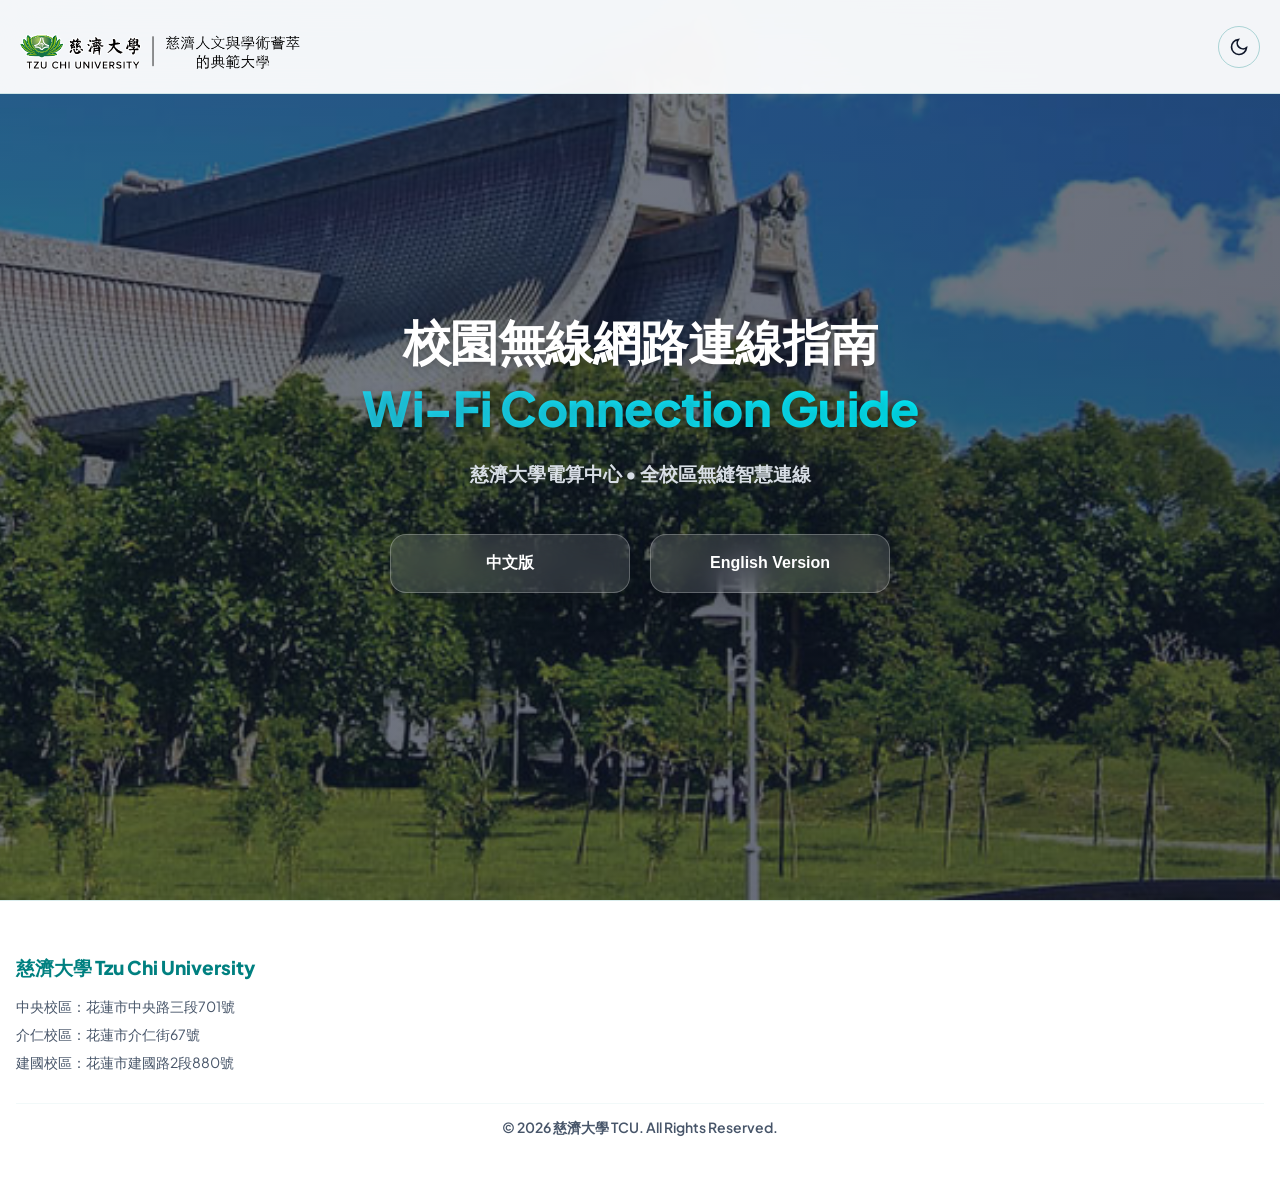
<file: index.html>
<!DOCTYPE html>
<html lang="zh-TW" data-theme="light">
<head>
    <meta charset="UTF-8">
    <meta name="viewport" content="width=device-width, initial-scale=1.0">
    <title>TCU Wi-Fi Connection Guide | 慈濟大學校園無線網路連線指南</title>
    <link rel="preconnect" href="https://fonts.googleapis.com">
    <link rel="preconnect" href="https://fonts.gstatic.com" crossorigin>
    <link href="https://fonts.googleapis.com/css2?family=Plus+Jakarta+Sans:wght@400;500;600;700;800&display=swap" rel="stylesheet">
    <style>
        :root {
            /* PERFECT LIGHT MODE */
            --primary: #008080;
            --primary-dark: #004d4d;
            --primary-light: #f0fdfa;
            --accent: #00b3b3;
            --bg-global: #f1f5f9; 
            --bg-card: #ffffff;
            --bg-blur: blur(20px);
            --text-main: #0f172a;
            --text-muted: #475569;
            --border-color: rgba(0, 128, 128, 0.15);
            --card-shadow: 0 20px 40px -15px rgba(0, 80, 80, 0.08);
            --alert-bg: #fffbeb;
            --alert-text: #78350f;
            --alert-border: #f59e0b;
            
            --hero-overlay: linear-gradient(135deg, rgba(15, 23, 42, 0.55), rgba(15, 23, 42, 0.65));
            --hero-text: #ffffff;
            --hero-sub: #e2e8f0;
        }

        [data-theme="dark"] {
            /* DARK MODE */
            --primary: #00e5ff;
            --primary-dark: #00b3cc;
            --primary-light: rgba(0, 229, 255, 0.08);
            --accent: #00ffcc;
            --bg-global: #050b11;
            --bg-card: #0a1929;
            --bg-blur: blur(20px);
            --text-main: #f8fafc;
            --text-muted: #94a3b8;
            --border-color: rgba(0, 229, 255, 0.2);
            --card-shadow: 0 25px 50px -12px rgba(0, 229, 255, 0.25);
            --alert-bg: rgba(245, 158, 11, 0.1);
            --alert-text: #fde047;
            --alert-border: #d97706;
            
            --hero-overlay: linear-gradient(135deg, rgba(5, 11, 17, 0.75), rgba(10, 25, 41, 0.85));
            --hero-text: #ffffff;
            --hero-sub: #cbd5e1;
        }

        * {
            box-sizing: border-box;
            margin: 0;
            padding: 0;
            transition: background-color 0.4s cubic-bezier(0.4, 0, 0.2, 1), 
                        border-color 0.4s ease, 
                        box-shadow 0.4s ease;
        }

        body {
            font-family: 'Plus Jakarta Sans', system-ui, -apple-system, sans-serif;
            background-color: var(--bg-global);
            color: var(--text-main);
            line-height: 1.7;
            overflow-x: hidden;
        }

        .lang-content-hidden {
            display: none !important;
        }

        /* Fixed Header */
        .tcu-top-bar {
            background: rgba(255, 255, 255, 0.95) !important;
            backdrop-filter: var(--bg-blur);
            -webkit-backdrop-filter: var(--bg-blur);
            border-bottom: 1px solid rgba(0, 128, 128, 0.15) !important;
            position: fixed;
            top: 0; left: 0; right: 0;
            z-index: 1000;
            padding: 14px 0;
        }

        [data-theme="dark"] .tcu-top-bar {
            background: rgba(255, 255, 255, 0.95) !important;
            border-bottom: 1px solid rgba(0, 128, 128, 0.15) !important;
        }

        .tcu-top-container {
            display: flex;
            justify-content: space-between;
            align-items: center;
            padding: 0 20px;
        }

        .logo-wrapper {
            display: flex;
            align-items: center;
            text-decoration: none;
        }

        .logo-wrapper img {
            height: 65px;
            width: auto;
            object-fit: contain;
        }

        .theme-toggle-btn {
            background: transparent;
            border: 1px solid rgba(0, 128, 128, 0.3);
            color: #0f172a !important; 
            width: 42px; height: 42px;
            border-radius: 50%;
            cursor: pointer;
            display: flex;
            align-items: center;
            justify-content: center;
        }

        /* ─── HERO SECTION BACKGROUND ─── */
        .hero-section {
            height: 100vh;
            display: flex;
            align-items: center;
            justify-content: center;
            background-image: var(--hero-overlay), url('background.jpg');
            background-size: cover;          
            background-position: center;      
            background-repeat: no-repeat;     
            background-attachment: fixed;     
            text-align: center;
            padding: 0 20px;
        }

        .hero-content { 
            width: 100%;
            max-width: 800px; 
            animation: fadeInHero 1s cubic-bezier(0.16, 1, 0.3, 1);
            z-index: 2;
        }

        @keyframes fadeInHero {
            from { opacity: 0; transform: translateY(30px); filter: blur(4px); }
            to { opacity: 1; transform: translateY(0); filter: blur(0); }
        }

        .hero-title {
            font-size: 48px;
            font-weight: 800;
            color: var(--hero-text) !important;
            line-height: 1.4;
            margin-bottom: 15px;
            text-shadow: 0 2px 8px rgba(0, 0, 0, 0.2);
            letter-spacing: -0.5px;
        }

        .hero-title span {
            background: linear-gradient(120deg, #22d3ee, #00f0ff);
            -webkit-background-clip: text;
            background-clip: text;
            -webkit-text-fill-color: transparent;
            color: #00f0ff;
            display: inline-block;
        }

        [data-theme="dark"] .hero-title span {
            background: linear-gradient(120deg, #00e5ff, #00ffcc);
            -webkit-background-clip: text;
            background-clip: text;
            -webkit-text-fill-color: transparent;
        }

        .hero-subtitle {
            color: var(--hero-sub) !important;
            font-size: 19px;
            font-weight: 600;
            margin-bottom: 45px;
            text-shadow: 0 2px 4px rgba(0, 0, 0, 0.15);
            opacity: 0.95;
        }

        .direct-buttons-layout {
            display: flex;
            gap: 20px;
            max-width: 500px;
            margin: 0 auto;
            justify-content: center;
        }

        .portal-btn {
            flex: 1;
            padding: 18px 28px;
            border-radius: 16px;
            cursor: pointer;
            font-weight: 700;
            font-size: 16px;
            transition: all 0.3s cubic-bezier(0.16, 1, 0.3, 1);
        }

        /* PREMIUM GLASS EFFECT + PULSE ANIMATION */
        .glass-btn {
            background: rgba(255, 255, 255, 0.12);
            backdrop-filter: blur(12px);
            -webkit-backdrop-filter: blur(12px);
            color: #ffffff;
            border: 1px solid rgba(255, 255, 255, 0.25);
            box-shadow: 0 8px 32px 0 rgba(0, 0, 0, 0.2);
            animation: pulseGlow 3s infinite;
        }

        .glass-btn:hover {
            background: rgba(255, 255, 255, 0.25);
            border-color: rgba(255, 255, 255, 0.6);
            transform: translateY(-4px) scale(1.02);
            box-shadow: 0 15px 35px rgba(0, 0, 0, 0.3);
            animation: none;
        }

        @keyframes pulseGlow {
            0% { box-shadow: 0 8px 32px 0 rgba(0, 0, 0, 0.2), 0 0 0 0 rgba(255, 255, 255, 0.1); }
            50% { box-shadow: 0 8px 32px 0 rgba(0, 0, 0, 0.2), 0 0 0 12px rgba(255, 255, 255, 0); }
            100% { box-shadow: 0 8px 32px 0 rgba(0, 0, 0, 0.2), 0 0 0 0 rgba(255, 255, 255, 0); }
        }

        /* QUICK STEP FINDER */
        .step-finder-container {
            background: var(--primary-light);
            border: 1px solid var(--border-color);
            padding: 20px;
            border-radius: 14px;
            margin-bottom: 30px;
            display: flex;
            align-items: center;
            justify-content: space-between;
            flex-wrap: wrap;
            gap: 15px;
        }

        .step-finder-title {
            font-size: 15px;
            font-weight: 700;
            color: var(--primary-dark);
            display: flex;
            align-items: center;
            gap: 8px;
        }

        [data-theme="dark"] .step-finder-title {
            color: var(--primary);
        }

        .step-finder-buttons {
            display: flex;
            gap: 8px;
            flex-wrap: wrap;
        }

        .finder-btn {
            background: var(--bg-card);
            border: 1px solid var(--border-color);
            color: var(--text-main);
            width: 38px;
            height: 38px;
            border-radius: 50%;
            font-weight: 700;
            font-size: 14px;
            cursor: pointer;
            display: flex;
            align-items: center;
            justify-content: center;
            box-shadow: 0 2px 5px rgba(0,0,0,0.05);
            transition: all 0.25s cubic-bezier(0.175, 0.885, 0.32, 1.275);
        }

        .finder-btn:hover {
            background: var(--primary);
            color: #ffffff;
            border-color: var(--primary);
            transform: scale(1.18);
        }

        /* MAIN CONTAINER */
        .main-container {
            max-width: 100%; 
            width: calc(100% - 32px); 
            margin: 0 auto;
            padding: 40px 0;
        }

        .guide-card {
            background: var(--bg-card);
            padding: 40px;
            border-radius: 16px; 
            box-shadow: var(--card-shadow);
            border: 1px solid var(--border-color);
            width: 100%;
        }

        .lang-header {
            font-size: 26px;
            font-weight: 800;
            margin-bottom: 35px;
            padding-bottom: 14px;
            border-bottom: 2px solid var(--border-color);
        }

        /* ─── ANIMASI BARU: SCROLL-DRIVEN FADE-IN ─── */
        .step-item {
            padding: 40px 0;
            border-bottom: 1px solid var(--border-color);
            scroll-margin-top: 110px;
            
            /* Kondisi Awal Animasi */
            opacity: 0;
            transform: translateY(40px);
            filter: blur(2px);
            transition: opacity 0.8s cubic-bezier(0.16, 1, 0.3, 1),
                        transform 0.8s cubic-bezier(0.16, 1, 0.3, 1),
                        filter 0.8s ease;
        }

        /* Saat Masuk Layar (Dipicu JS Kelas 'visible') */
        .step-item.visible {
            opacity: 1;
            transform: translateY(0);
            filter: blur(0);
        }

        .step-item:last-of-type { border-bottom: none; }

        .step-label {
            background: linear-gradient(90deg, var(--primary-dark), var(--primary));
            color: #ffffff;
            padding: 10px 24px;       
            font-size: 14px;          
            font-weight: 800;
            border-radius: 30px;
            display: inline-block;
            margin-bottom: 20px;
            letter-spacing: 1.5px;
            box-shadow: 0 4px 12px rgba(0, 128, 128, 0.15);
        }

        .step-text { font-size: 22px; font-weight: 700; margin-bottom: 12px; }
        .step-subtext { color: var(--text-muted); font-size: 15px; margin-bottom: 18px; }
        
        .alert-box { 
            background: var(--alert-bg); 
            border-left: 4px solid var(--alert-border); 
            padding: 20px; 
            margin: 25px 0; 
            border-radius: 12px; 
            color: var(--alert-text); 
            font-size: 15px; 
        }

        /* IMAGE HOVER EFFECT */
        .img-container {
            width: 100%;
            margin-top: 25px;
            display: flex;
            justify-content: center; 
            border-radius: 8px;
            overflow: hidden;
        }

        .img-container img {
            width: 100%;
            height: auto;       
            display: block;
            object-fit: contain; 
            transition: transform 0.5s ease;
        }

        .img-container:hover img {
            transform: scale(1.02);
        }

        .img-container.portrait-mode img {
            width: 100%;
            max-width: 520px;    
            height: auto;        
            box-shadow: 0 8px 24px rgba(0, 0, 0, 0.08);
            border: 1px solid var(--border-color);
            border-radius: 12px;
        }

        .speedtest-box-white { background: var(--primary-light); border: 1px solid var(--border-color); padding: 24px; margin: 45px 0 25px 0; border-radius: 16px; text-align: center; font-weight: 600; }
        .web-link-teal { color: var(--primary); font-weight: 700; text-decoration: none; border-bottom: 2px solid var(--primary); }
        .back-home-btn { background: var(--text-main); color: var(--bg-global); border: none; padding: 14px 32px; font-size: 15px; font-weight: 700; border-radius: 30px; cursor: pointer; margin-top: 30px; transition: transform 0.2s ease; }
        .back-home-btn:hover { transform: translateY(-2px); }

        /* FOOTER */
        .tcu-footer-white { background: var(--bg-card); backdrop-filter: var(--bg-blur); border-top: 1px solid var(--border-color); padding: 50px 0; font-size: 14px; color: var(--text-muted); }
        .footer-container { max-width: 100%; width: calc(100% - 32px); margin: 0 auto; display: flex; flex-direction: column; gap: 24px; }
        .footer-info { text-align: left; }
        .footer-info p { margin-bottom: 4px; }
        .footer-copy { text-align: center; font-weight: 600; width: 100%; padding-top: 12px; border-top: 1px solid rgba(0, 128, 128, 0.05); }

        @media (max-width: 768px) {
            .hero-title { font-size: 32px; }
            .direct-buttons-layout { flex-direction: column; gap: 14px; max-width: 280px; }
            .tcu-top-container { padding: 10px 0; }
            .main-container { width: calc(100% - 16px); padding: 20px 0; } 
            .guide-card { padding: 20px; }
            .footer-info { text-align: center; }
            .img-container.portrait-mode img { max-width: 100%; } 
            .step-label { padding: 8px 18px; font-size: 13px; }
            .hero-section { background-attachment: scroll; } 
            .step-finder-container { flex-direction: column; align-items: flex-start; gap: 10px; }
        }
    </style>
</head>
<body>

    <header class="tcu-top-bar">
        <div class="tcu-top-container">
            <a href="https://www.tcu.edu.tw" target="_blank" class="logo-wrapper">
                <img src="tculogo.png" alt="TCU Official Logo">
            </a>
            <div class="controls-area">
                <button onclick="toggleTheme()" class="theme-toggle-btn" id="theme-toggle" title="Toggle Anti-Mode">
                    <svg id="theme-icon-sun" class="lang-content-hidden" width="20" height="20" viewBox="0 0 24 24" fill="none" stroke="currentColor" stroke-width="2"><circle cx="12" cy="12" r="5"></circle><line x1="12" y1="1" x2="12" y2="3"></line><line x1="12" y1="21" x2="12" y2="23"></line><line x1="14.22" y1="4.22" x2="5.64" y2="5.64"></line><line x1="18.36" y1="18.36" x2="19.78" y2="19.78"></line><line x1="1" y1="12" x2="3" y2="12"></line><line x1="21" y1="12" x2="23" y2="12"></line></svg>
                    <svg id="theme-icon-moon" width="20" height="20" viewBox="0 0 24 24" fill="none" stroke="currentColor" stroke-width="2"><path d="M21 12.79A9 9 0 1 1 11.21 3 7 7 0 0 0 21 12.79z"></path></svg>
                </button>
            </div>
        </div>
    </header>

    <section class="hero-section">
        <div class="hero-content">
            <h1 class="hero-title">校園無線網路連線指南<br><span>Wi-Fi Connection Guide</span></h1>
            <p class="hero-subtitle">慈濟大學電算中心 • 全校區無縫智慧連線</p>
            
            <div class="direct-buttons-layout">
                <button class="portal-btn glass-btn" onclick="switchLanguage('zh')">中文版</button>
                <button class="portal-btn glass-btn" onclick="switchLanguage('en')">English Version</button>
            </div>
        </div>
    </section>

    <div class="main-container" id="guide-section" style="display: none;">
        
        <div id="zh-content" class="guide-card lang-content-hidden">
            <div class="lang-header" style="color: #008080;">中文版</div>
            
            <div class="step-finder-container">
                <div class="step-finder-title">
                    🔍 ⚡ 快速跳轉步驟 (Quick Step Finder):
                </div>
                <div class="step-finder-buttons">
                    <button class="finder-btn" onclick="scrollToStep('zh-step1')">1</button>
                    <button class="finder-btn" onclick="scrollToStep('zh-step2')">2</button>
                    <button class="finder-btn" onclick="scrollToStep('zh-step3')">3</button>
                    <button class="finder-btn" onclick="scrollToStep('zh-step4')">4</button>
                    <button class="finder-btn" onclick="scrollToStep('zh-step5')">5</button>
                    <button class="finder-btn" onclick="scrollToStep('zh-step6')">6</button>
                    <button class="finder-btn" onclick="scrollToStep('zh-step7')">7</button>
                </div>
            </div>
            
            <div class="step-item" id="zh-step1">
                <span class="step-label">STEP 01</span>
                <div class="step-text">登入慈濟大學 「學生資訊系統」，並點選 「電算中心」</div>
                <div class="img-container">
                    <img src="image1.png" alt="點選電算中心示意圖">
                </div>
            </div>

            <div class="step-item" id="zh-step2">
                <span class="step-label">STEP 02</span>
                <div class="step-text">點選 「WiFi & VPN 密碼管理」</div>
                <div class="img-container">
                    <img src="image2.png" alt="點選無線網路與密碼管理示意圖">
                </div>
            </div>

            <div class="step-item" id="zh-step3">
                <span class="step-label">STEP 03</span>
                <div class="step-text">記下您的 帳號 與 密碼</div>
                <div class="alert-box">
                    <strong>💡 重要通知：</strong> 輸入 Wi-Fi 帳號認證時，請僅輸入 <code>@</code> 符號之前的字元（例如：若完整帳號為 114116106@rad.tcu.edu.tw，請只輸入 <strong>114116106</strong> 即可）。
                </div>
                <div class="img-container">
                    <img src="image3.png" alt="記下帳號密碼認證資訊示意圖">
                </div>
            </div>

            <div class="step-item" id="zh-step4">
                <span class="step-label">STEP 04</span>
                <div class="step-text">開啟裝置的 Wi-Fi 設定，選擇 「TCU」</div>
                <div class="img-container portrait-mode">
                    <img src="image4.png" alt="選擇 TCU 校園網域連線示意圖">
                </div>
            </div>

            <div class="step-item" id="zh-step5">
                <span class="step-label">STEP 05</span>
                <div class="step-text">輸入帳密並點擊 「登入」</div>
                <p class="step-subtext">通常系統會自動彈出入口網站驗證視窗以供輸入憑證。</p>
                <div class="img-container">
                    <img src="image5.png" alt="入口網站登入與身分認證畫面">
                </div>
            </div>

            <div class="step-item" id="zh-step6">
                <span class="step-label">STEP 06</span>
                <div class="step-text">如果沒有自動彈出驗證視窗：</div>
                <p class="step-subtext">請點選「開啟瀏覽器並連線」以手動觸發網路登入控制面板網頁。</p>
                <div class="img-container portrait-mode">
                    <img src="image6.png" alt="手動開啟網頁瀏覽器驗證畫面">
                </div>
            </div>

            <div class="step-item" id="zh-step7">
                <span class="step-label">STEP 07</span>
                <div class="step-text">當網頁自動跳轉並顯示 「慈濟大學首頁」 時，即代表已成功連線！</div>
                <div class="img-container">
                    <img src="image7.png" alt="連線成功自動跳轉首頁畫面">
                </div>
            </div>

            <div class="speedtest-box-white">
                <p>📢 若要測試您目前的網路連線速度與效能，歡迎前往官方 <a class="web-link-teal" href="https://www.speedtest.net/" target="_blank">Speedtest 測速網站</a>。</p>
            </div>

            <center><button class="back-home-btn" onclick="goHome()">返回頂部</button></center>
        </div>

        <div id="en-content" class="guide-card lang-content-hidden">
            <div class="lang-header" style="color: #008080;">English Version</div>
            
            <div class="step-finder-container">
                <div class="step-finder-title">
                    🔍 ⚡ Quick Step Finder:
                </div>
                <div class="step-finder-buttons">
                    <button class="finder-btn" onclick="scrollToStep('en-step1')">1</button>
                    <button class="finder-btn" onclick="scrollToStep('en-step2')">2</button>
                    <button class="finder-btn" onclick="scrollToStep('en-step3')">3</button>
                    <button class="finder-btn" onclick="scrollToStep('en-step4')">4</button>
                    <button class="finder-btn" onclick="scrollToStep('en-step5')">5</button>
                    <button class="finder-btn" onclick="scrollToStep('en-step6')">6</button>
                    <button class="finder-btn" onclick="scrollToStep('en-step7')">7</button>
                </div>
            </div>
            
            <div class="step-item" id="en-step1">
                <span class="step-label">STEP 01</span>
                <div class="step-text">Log in to TCU Student Information System and Go to "Computer Center"</div>
                <div class="img-container">
                    <img src="imageing1.png" alt="Click Computer Center">
                </div>
            </div>

            <div class="step-item" id="en-step2">
                <span class="step-label">STEP 02</span>
                <div class="step-text">Go to "WiFi & VPN Password Management"</div>
                <div class="img-container">
                    <img src="imageing2.png" alt="Click WiFi & VPN Password Management">
                </div>
            </div>

            <div class="step-item" id="en-step3">
                <span class="step-label">STEP 03</span>
                <div class="step-text">Note down your Account and Password</div>
                <div class="alert-box">
                    <strong>💡 Notice:</strong> Only use the credentials before the <code>@</code> sign. Example: If account is 114116106@rad.tcu.edu.tw, enter <strong>114116106</strong>.
                </div>
                <div class="img-container">
                    <img src="image3.png" alt="Save credentials">
                </div>
            </div>

            <div class="step-item" id="en-step4">
                <span class="step-label">STEP 04</span>
                <div class="step-text">Connect to "TCU" Wi-Fi network</div>
                <div class="img-container portrait-mode">
                    <img src="image4.png" alt="Select TCU Wi-Fi">
                </div>
            </div>

            <div class="step-item" id="en-step5">
                <span class="step-label">STEP 05</span>
                <div class="step-text">Enter username & password on pop-up screen</div>
                <div class="img-container">
                    <img src="image5.png" alt="Login authentication">
                </div>
            </div>

            <div class="step-item" id="en-step6">
                <span class="step-label">STEP 06</span>
                <div class="step-text">If pop-up does not appear:</div>
                <p class="step-subtext">Click "Open browser and connect" to trigger page portal.</p>
                <div class="img-container portrait-mode">
                    <img src="image6.png" alt="Manually open browser">
                </div>
            </div>

            <div class="step-item" id="en-step7">
                <span class="step-label">STEP 07</span>
                <div class="step-text">Connection Successful when TCU homepage loads!</div>
                <div class="img-container">
                    <img src="image7.png" alt="Connected Dashboard">
                </div>
            </div>

            <div class="speedtest-box-white">
                <p>📢 Check speed connection via <a class="web-link-teal" href="https://www.speedtest.net/" target="_blank">Speedtest Website</a>.</p>
            </div>

            <center><button class="back-home-btn" onclick="goHome()">Back to Top</button></center>
        </div>

    </div>

    <footer class="tcu-footer-white">
        <div class="footer-container">
            <div class="footer-info">
                <p style="font-size: 19px; font-weight: 800; color: #008080; margin-bottom: 12px;">慈濟大學 Tzu Chi University</p>
                <p>中央校區：花蓮市中央路三段701號</p> 
                <p>介仁校區：花蓮市介仁街67號</p> 
                <p>建國校區：花蓮市建國路2段880號</p>
            </div>
            <div class="footer-copy">
                <p>&copy; 2026 慈濟大學 TCU. All Rights Reserved.</p>
            </div>
        </div>
    </footer>

    <script>
        function toggleTheme() {
            const currentTheme = document.documentElement.getAttribute("data-theme");
            const iconSun = document.getElementById("theme-icon-sun");
            const iconMoon = document.getElementById("theme-icon-moon");
            
            if (currentTheme === "dark") {
                document.documentElement.setAttribute("data-theme", "light");
                localStorage.setItem("theme", "light");
                iconSun.classList.add("lang-content-hidden");
                iconMoon.classList.remove("lang-content-hidden");
            } else {
                document.documentElement.setAttribute("data-theme", "dark");
                localStorage.setItem("theme", "dark");
                iconMoon.classList.add("lang-content-hidden");
                iconSun.classList.remove("lang-content-hidden");
            }
        }

        const savedTheme = localStorage.getItem("theme");
        if (savedTheme === "dark" || (!savedTheme && window.matchMedia("(prefers-color-scheme: dark)").matches)) {
            document.documentElement.setAttribute("data-theme", "dark");
            document.getElementById("theme-icon-moon").classList.add("lang-content-hidden");
            document.getElementById("theme-icon-sun").classList.remove("lang-content-hidden");
        } else {
            document.documentElement.setAttribute("data-theme", "light");
        }

        function switchLanguage(lang) {
            const zhContent = document.getElementById('zh-content');
            const enContent = document.getElementById('en-content');
            const guideSection = document.getElementById('guide-section');

            guideSection.style.display = 'block';

            if (lang === 'zh') {
                zhContent.classList.remove('lang-content-hidden');
                enContent.classList.add('lang-content-hidden');
            } else {
                enContent.classList.remove('lang-content-hidden');
                zhContent.classList.add('lang-content-hidden');
            }
            
            // Re-trigger animasi deteksi scroll setelah bahasa diganti
            setTimeout(() => {
                initScrollAnimation();
                guideSection.scrollIntoView({ behavior: 'smooth' });
            }, 50);
        }

        function scrollToStep(stepId) {
            const element = document.getElementById(stepId);
            if (element) {
                element.scrollIntoView({ behavior: 'smooth' });
            }
        }

        function goHome() {
            window.scrollTo({ top: 0, behavior: 'smooth' });
            setTimeout(() => {
                document.getElementById('guide-section').style.display = 'none';
            }, 600);
        }

        /* ─── FUNGSI JAVASCRIPT BARU: INTERSECTION OBSERVER UNTUK ANIMASI SCROLL ─── */
        function initScrollAnimation() {
            const steps = document.querySelectorAll('.step-item');
            
            const observerOptions = {
                root: null,
                rootMargin: '0px',
                threshold: 0.15 // Memulai animasi saat 15% bagian elemen masuk layar
            };

            const observer = new IntersectionObserver((entries) => {
                entries.forEach(entry => {
                    if (entry.isIntersecting) {
                        entry.target.classList.add('visible');
                    }
                });
            }, observerOptions);

            steps.forEach(step => {
                observer.observe(step);
            });
        }

        // Jalankan saat dokumen selesai dimuat
        document.addEventListener("DOMContentLoaded", () => {
            initScrollAnimation();
        });
    </script>
</body>
</html>
</file>
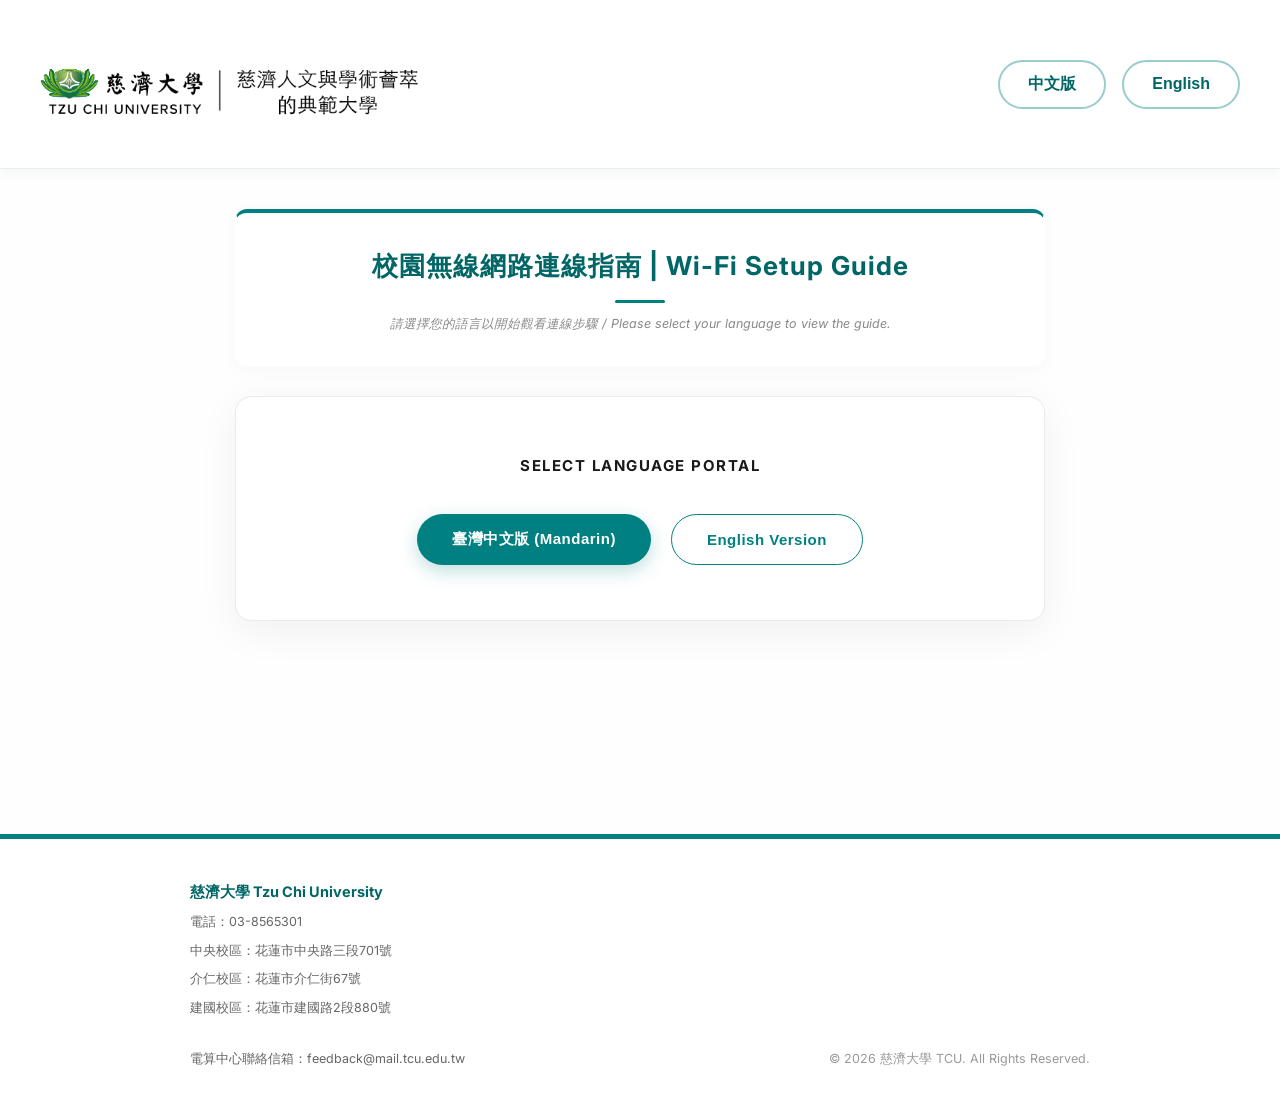
<file: chinese web.html>
<!DOCTYPE html>
<html lang="zh-TW">
<head>
    <meta charset="UTF-8">
    <meta name="viewport" content="width=device-width, initial-scale=1.0">
    <title>慈濟大學校園無線網路連線指南 | TCU Wi-Fi Connection Guide</title>
    <link rel="stylesheet" href="style.css">
</head>
<body>

    <div class="bg-color-photo-overlay"></div>

    <header class="tcu-top-bar">
        <div class="tcu-top-container">
            <a href="https://www.tcu.edu.tw" target="_blank" class="logo-wrapper">
                <img src="tculogo.png" alt="TCU Official Logo" class="tcu-logo-photo" onerror="this.nextElementSibling.style.display='block'; this.style.display='none';">
                <div class="logo-photo-placeholder lang-content-hidden">[TCU Photo Logo]</div>
            </a>
            
            <div class="top-links">
                <button onclick="switchLanguage('zh')" id="btn-nav-zh" class="nav-btn-white">中文版</button>
                <button onclick="switchLanguage('en')" id="btn-nav-en" class="nav-btn-white">English</button>
            </div>
        </div>
    </header>

    <div class="main-container">
        
        <div class="page-title-box">
            <h2>校園無線網路連線指南 | Wi-Fi Setup Guide</h2>
            <div class="title-divider"></div>
            <p>請選擇您的語言以開始觀看連線步驟 / Please select your language to view the guide.</p>
        </div>

        <div id="language-selector-panel" class="selector-card">
            <p class="selector-instruction">SELECT LANGUAGE PORTAL</p>
            <div class="selector-buttons">
                <button class="portal-btn teal-btn" onclick="switchLanguage('zh')">臺灣中文版 (Mandarin)</button>
                <button class="portal-btn white-btn" onclick="switchLanguage('en')">English Version</button>
            </div>
        </div>

        <div id="zh-content" class="guide-card lang-content-hidden">
            <div class="lang-header zh-teal-text">中文版</div>
            
            <div class="step-item">
                <span class="step-label">STEP 01</span>
                <div class="step-text">登入慈濟大學 「學生資訊系統」，並點選 「電算中心」</div>
                <div class="img-container">
                    <img src="image1.png" alt="[Image 1]" onerror="this.nextElementSibling.style.display='block'; this.style.display='none';">
                    <div class="img-placeholder">[Image 1] 點選「電算中心」截圖</div>
                </div>
            </div>

            <div class="step-item">
                <span class="step-label">STEP 02</span>
                <div class="step-text">點選 「WiFi & VPN 密碼管理」</div>
                <div class="img-container">
                    <img src="image2.png" alt="[Image 2]" onerror="this.nextElementSibling.style.display='block'; this.style.display='none';">
                    <div class="img-placeholder">[Image 2] 點選「WiFi & VPN 密碼管理」截圖</div>
                </div>
            </div>

            <div class="step-item">
                <span class="step-label">STEP 03</span>
                <div class="step-text">記下您的 帳號 與 密碼</div>
                <div class="alert-box">
                    <strong>💡 重要提醒：</strong>輸入 Wi-Fi 認證帳號時，只需填寫 <code>@</code> 前方的數字或字母（例如：帳號為 114116106@rad.tcu.edu.tw，請僅輸入 <strong>114116106</strong>）。
                </div>
                <div class="img-container">
                    <img src="image3.png" alt="[Image 3]" onerror="this.nextElementSibling.style.display='block'; this.style.display='none';">
                    <div class="img-placeholder">[Image 3] 記下帳密資訊截圖</div>
                </div>
            </div>

            <div class="step-item">
                <span class="step-label">STEP 04</span>
                <div class="step-text">開啟裝置的 Wi-Fi 設定，選擇 「TCU」</div>
                <div class="img-container">
                    <img src="image4.png" alt="[Image 4]" onerror="this.nextElementSibling.style.display='block'; this.style.display='none';">
                    <div class="img-placeholder">[Image 4] 選擇「TCU」網路截圖</div>
                </div>
            </div>

            <div class="step-item">
                <span class="step-label">STEP 05</span>
                <div class="step-text">輸入帳密並點擊 「登入」</div>
                <p class="step-subtext">通常連線後會直接彈出登入視窗，此時可直接輸入您的帳號（不含 @ 後方文字）與密碼，並點擊 「登入」。</p>
                <div class="img-container">
                    <img src="image5.png" alt="[Image 5]" onerror="this.nextElementSibling.style.display='block'; this.style.display='none';">
                    <div class="img-placeholder">[Image 5] 彈出視窗登入認證截圖</div>
                </div>
            </div>

            <div class="step-item">
                <span class="step-label">STEP 06</span>
                <div class="step-text">如果沒有彈出視窗：</div>
                <p class="step-subtext">則必須點選 「開啟瀏覽器並連線」（或自行打開瀏覽器任意網頁），以帶出認證頁面。</p>
                <div class="img-container">
                    <img src="image6.png" alt="[Image 6]" onerror="this.nextElementSibling.style.display='block'; this.style.display='none';">
                    <div class="img-placeholder">[Image 6] 手動開啟瀏覽器認證截圖</div>
                </div>
            </div>

            <div class="step-item">
                <span class="step-label">STEP 07</span>
                <div class="step-text">當網頁自動跳轉並顯示 「慈濟大學首頁」 時，即代表已成功連線！</div>
                <div class="img-container">
                    <img src="image7.png" alt="[Image 7]" onerror="this.nextElementSibling.style.display='block'; this.style.display='none';">
                    <div class="img-placeholder">[Image 7] 連線成功畫面截圖</div>
                </div>
            </div>

            <div class="speedtest-box-white">
                <p>📢 如欲確認網路速度是否正常，可至網頁 <a class="web-link-teal" href="https://www.speedtest.net/zh-Hant" target="_blank">Speedtest 網站</a>，點擊 <strong>"GO"</strong> 開始測試。</p>
            </div>

            <div class="back-home-wrapper">
                <button class="back-home-btn" onclick="goHome()">
                    <svg width="16" height="16" viewBox="0 0 24 24" fill="none" stroke="currentColor" stroke-width="2" stroke-linecap="round" stroke-linejoin="round"><path d="M3 9l9-7 9 7v11a2 2 0 0 1-2 2H5a2 2 0 0 1-2-2z"></path><polyline points="9 22 9 12 15 12 15 22"></polyline></svg>
                    返回首頁 / Back to Home
                </button>
            </div>
        </div>

        <div id="en-content" class="guide-card lang-content-hidden">
            <div class="lang-header en-teal-text">English Version</div>
            
            <div class="step-item">
                <span class="step-label">STEP 01</span>
                <div class="step-text">Log in to the TCU Student Information System and Go to "Computer Center"</div>
                <div class="img-container">
                    <img src="imageing1.png" alt="[Image 1]" onerror="this.nextElementSibling.style.display='block'; this.style.display='none';">
                    <div class="img-placeholder">[Image 1] Click "Computer Center" Screenshot</div>
                </div>
            </div>

            <div class="step-item">
                <span class="step-label">STEP 02</span>
                <div class="step-text">Go to "WiFi & VPN Password Management"</div>
                <div class="img-container">
                    <img src="imageing2.png" alt="[Image 2]" onerror="this.nextElementSibling.style.display='block'; this.style.display='none';">
                    <div class="img-placeholder">[Image 2] Click "WiFi & VPN Password Management" Screenshot</div>
                </div>
            </div>

            <div class="step-item">
                <span class="step-label">STEP 03</span>
                <div class="step-text">Note down your Account and Password</div>
                <div class="alert-box alert-box-teal">
                    <strong>💡 Notice:</strong> Only use the numbers/letters before the <code>@</code> sign as your username. Example: If your account is 114116106@rad.tcu.edu.tw, just enter <strong>114116106</strong>.
                </div>
                <div class="img-container">
                    <img src="image3.png" alt="[Image 3]" onerror="this.nextElementSibling.style.display='block'; this.style.display='none';">
                    <div class="img-placeholder">[Image 3] Save your credentials Screenshot</div>
                </div>
            </div>

            <div class="step-item">
                <span class="step-label">STEP 04</span>
                <div class="step-text">Connect to the "TCU" Wi-Fi network</div>
                <div class="img-container">
                    <img src="image4.png" alt="[Image 4]" onerror="this.nextElementSibling.style.display='block'; this.style.display='none';">
                    <div class="img-placeholder">[Image 4] Select "TCU" from Wi-Fi list Screenshot</div>
                </div>
            </div>

            <div class="step-item">
                <span class="step-label">STEP 05</span>
                <div class="step-text">Normally, a login pop-up screen will appear automatically.</div>
                <p class="step-subtext">If it does, you can directly enter your username (without @...) and password, then click <strong>Login</strong>.</p>
                <div class="img-container">
                    <img src="image5.png" alt="[Image 5]" onerror="this.nextElementSibling.style.display='block'; this.style.display='none';">
                    <div class="img-placeholder">[Image 5] Login screen authentication Screenshot</div>
                </div>
            </div>

            <div class="step-item">
                <span class="step-label">STEP 06</span>
                <div class="step-text">If the pop-up does not appear:</div>
                <p class="step-subtext">Please click "Open browser and connect" (or manually open any browser) to bring up the authentication page.</p>
                <div class="img-container">
                    <img src="image6.png" alt="[Image 6]" onerror="this.nextElementSibling.style.display='block'; this.style.display='none';">
                    <div class="img-placeholder">[Image 6] Manually open browser portal Screenshot</div>
                </div>
            </div>

            <div class="step-item">
                <span class="step-label">STEP 07</span>
                <div class="step-text">Once the Tzu Chi University homepage opens, you are successfully connected!</div>
                <div class="img-container">
                    <img src="image7.png" alt="[Image 7]" onerror="this.nextElementSibling.style.display='block'; this.style.display='none';">
                    <div class="img-placeholder">[Image 7] Successfully Connected Dashboard Screenshot</div>
                </div>
            </div>

            <div class="speedtest-box-white speedtest-box-teal">
                <p>📢 To verify your connection speed, you can visit the <a class="web-link-teal" href="https://www.speedtest.net/zh-Hant" target="_blank">Speedtest Website</a> and click <strong>"GO"</strong> to test.</p>
            </div>

            <div class="back-home-wrapper">
                <button class="back-home-btn" onclick="goHome()">
                    <svg width="16" height="16" viewBox="0 0 24 24" fill="none" stroke="currentColor" stroke-width="2" stroke-linecap="round" stroke-linejoin="round"><path d="M3 9l9-7 9 7v11a2 2 0 0 1-2 2H5a2 2 0 0 1-2-2z"></path><polyline points="9 22 9 12 15 12 15 22"></polyline></svg>
                    Back to Home
                </button>
            </div>
        </div>

    </div>

    <footer class="tcu-footer-white">
        <div class="footer-container">
            <div class="footer-info">
               <p><strong>慈濟大學 Tzu Chi University</strong></p>
                <p>電話：03-8565301</p>
                <p>中央校區：花蓮市中央路三段701號 
                <p>介仁校區：花蓮市介仁街67號</p> 
                <p>建國校區：花蓮市建國路2段880號</p>
                <br>電算中心聯絡信箱：feedback@mail.tcu.edu.tw</br>
            </div>
            <div class="footer-copy">
                <p>&copy; 2026 慈濟大學 TCU. All Rights Reserved.</p>
            </div>
        </div>
    </footer>

    <script>
        function switchLanguage(lang) {
            const zhContent = document.getElementById('zh-content');
            const enContent = document.getElementById('en-content');
            const btnZh = document.getElementById('btn-nav-zh');
            const btnEn = document.getElementById('btn-nav-en');
            const selectorPanel = document.getElementById('language-selector-panel');

            // Sembunyikan panel opsi utama di tengah
            if(selectorPanel) {
                selectorPanel.style.display = 'none';
            }

            if (lang === 'zh') {
                zhContent.classList.remove('lang-content-hidden');
                enContent.classList.add('lang-content-hidden');
                btnZh.classList.add('active');
                btnEn.classList.remove('active');
            } else if (lang === 'en') {
                enContent.classList.remove('lang-content-hidden');
                zhContent.classList.add('lang-content-hidden');
                btnEn.classList.add('active');
                btnZh.classList.remove('active');
            }
            
            // Scroll halus ke arah isi konten
            window.scrollTo({
                top: document.querySelector('.page-title-box').offsetHeight + 40,
                behavior: 'smooth'
            });
        }

        // Fungsi untuk kembali ke halaman utama (Home)
        function goHome() {
            const zhContent = document.getElementById('zh-content');
            const enContent = document.getElementById('en-content');
            const btnZh = document.getElementById('btn-nav-zh');
            const btnEn = document.getElementById('btn-nav-en');
            const selectorPanel = document.getElementById('language-selector-panel');

            // Sembunyikan konten bahasa
            zhContent.classList.add('lang-content-hidden');
            enContent.classList.add('lang-content-hidden');
            
            // Normalkan status tombol aktif
            btnZh.classList.remove('active');
            btnEn.classList.remove('active');

            // Tampilkan kembali panel pilihan bahasa utama di tengah
            if(selectorPanel) {
                selectorPanel.style.display = 'block';
            }

            // Scroll kembali paling atas
            window.scrollTo({
                top: 0,
                behavior: 'smooth'
            });
        }
    </script>
</body>
</html>
</file>
<file: style.css>
/* IMPORT FONT MODERN 'INTER' & 'MONTSERRAT' */
@import url('https://fonts.googleapis.com/css2?family=Inter:wght@300;400;600;700&family=Montserrat:wght@400;600;700&display=swap');

:root {
    --tcu-emerald: #008080;                   /* Hijau Teal cerah khas Tzu Chi */
    --tcu-emerald-dark: #006666;              /* Hijau Teal tua untuk teks/hover */
    --tcu-gold: #D4AF37;                     /* Aksen Emas tipis */
    --tcu-white: #FFFFFF;
    --tcu-bg-light: #F8FAFA;                /* Latar belakang web dominan putih abu-abu */
    --text-primary: #1A1A1A;                /* Teks utama hitam pekat */
    --text-muted: #666666;                   /* Teks keterangan abu-abu */
    --border-light: rgba(0, 128, 128, 0.1);  /* Bingkai teal sangat tipis */
}

* {
    box-sizing: border-box;
    margin: 0;
    padding: 0;
}

body {
    font-family: 'Inter', "PingFang TC", "Microsoft JhengHei", sans-serif;
    color: var(--text-primary);
    line-height: 1.8;
    background-color: var(--tcu-bg-light); /* Latar belakang dominan putih */
    overflow-x: hidden;
}

/* FOTO BACKGROUND BERWARNA (KAMPUS BLUR) DENGAN OVERLAY PUTIH */
.bg-color-photo-overlay {
    position: fixed;
    top: 0;
    left: 0;
    width: 100vw;
    height: 100vh;
    /* Menggunakan foto estetik pemandangan kampus Tzu Chi yang BERWARNA */
    background-image: url('https://images.unsplash.com/photo-1541339907198-e08756defefe?auto=format&fit=crop&w=1920&q=80');
    background-size: cover;
    background-position: center;
    filter: blur(15px) brightness(105%); /* Efek blur tinggi + cerah */
    z-index: -2;
    transform: scale(1.05); /* Menghindari pixel putih di pinggiran layar */
}

/* Tambahan lapisan putih semi-transparan untuk membuat web dominan putih */
body::after {
    content: "";
    position: fixed;
    top: 0;
    left: 0;
    width: 100vw;
    height: 100vh;
    background-color: rgba(255, 255, 255, 0.85); /* Lapisan putih di atas foto blur */
    z-index: -1;
}

/* HEADER PUTIH MINIMALIS DENGAN LOGO FOTO */
.tcu-top-bar {
    background-color: rgba(255, 255, 255, 0.95);
    backdrop-filter: blur(10px);
    -webkit-backdrop-filter: blur(10px);
    color: var(--text-primary);
    padding: 12px 30px;
    box-shadow: 0 2px 15px rgba(0,0,0,0.05);
    position: sticky;
    top: 0;
    z-index: 1000;
    border-bottom: 1px solid var(--border-light);
}

.tcu-top-container {
    width: 100%;
    max-width: 100%;        /* Menggunakan lebar penuh layar */
    margin: 0;              /* Menghilangkan margin auto agar tidak ke tengah */
    padding: 0 10px;        /* Jarak tipis di sisi kiri dan kanan */
    display: flex;
    align-items: center;
    justify-content: space-between; /* Logo di kiri mentok, tombol bahasa di kanan mentok */
}

/* AREA LOGO (UKURAN 4X LEBIH BESAR & DIATUR SEBAGAI LINK) */
.logo-wrapper {
    display: flex;
    align-items: center;
    gap: 16px;              /* Jarak antara logo dan teks sedikit diperlebar */
    text-decoration: none;   /* Menghilangkan garis bawah default tag <a> */
    cursor: pointer;
    transition: opacity 0.2s ease;
}

.logo-wrapper:hover {
    opacity: 0.85;           /* Efek visual halus saat disorot */
}

/* Ukuran foto logo dibuat 4x lebih besar (144px) */
.tcu-logo-photo {
    width: 400px;
    height: 144px;
    object-fit: contain;     /* Memastikan foto logo asli utuh dan tidak gepeng */
}

.logo-photo-placeholder {
    font-size: 14px;
    color: var(--tcu-emerald);
    background: #E0F2F1;
    padding: 20px;
    border-radius: 6px;
    font-weight: 600;
}

.logo-area {
    display: flex;
    flex-direction: column;
}

.logo-title {
    font-family: 'Montserrat', sans-serif;
    font-size: 24px;         /* Ukuran teks Mandarin diperbesar agar seimbang */
    font-weight: 700;
    letter-spacing: 0.5px;
    color: var(--tcu-emerald-dark);
}

.logo-sub {
    font-size: 12px;         /* Ukuran teks Inggris diperbesar agar seimbang */
    letter-spacing: 0.5px;
    color: var(--text-muted);
    font-weight: 600;
}

/* TOMBOL NAVIGASI MENU UTAMA (WHITE STYLE - SEIMBANG DENGAN LOGO BESAR) */
.top-links {
    display: flex;
    gap: 16px;                  /* Memperlebar jarak antar tombol */
}

.nav-btn-white {
    background: transparent;
    color: var(--tcu-emerald-dark);
    border: 2px solid rgba(0, 128, 128, 0.4); /* Garis bingkai dipertebal (2px) */
    padding: 12px 28px;         /* Padding diperbesar agar tombol lebih kokoh */
    border-radius: 30px;        /* Sudut lengkungan disesuaikan dengan ukuran baru */
    cursor: pointer;
    font-size: 16px;            /* Ukuran teks diperbesar dari 13px ke 16px */
    font-weight: 700;           /* Teks dibuat lebih tebal (Bold) */
    transition: all 0.3s ease;
}

.nav-btn-white:hover, .nav-btn-white.active {
    background-color: var(--tcu-emerald);
    color: var(--tcu-white);
    border-color: var(--tcu-emerald);
    box-shadow: 0 6px 16px rgba(0, 128, 128, 0.25); /* Efek bayangan yang lebih tegas saat aktif */
    transform: translateY(-2px); /* Efek sedikit terangkat saat disorot */
}

/* CONTAINER KONTEN UTAMA */
.main-container {
    max-width: 850px;
    margin: 40px auto;
    padding: 0 20px;
    min-height: 65vh;
}

/* BANNER JUDUL MINIMALIS (DOMINAN PUTIH) */
.page-title-box {
    background: rgba(255, 255, 255, 0.9);
    backdrop-filter: blur(10px);
    padding: 30px;
    border-radius: 12px;
    margin-bottom: 30px;
    box-shadow: 0 4px 20px rgba(0, 0, 0, 0.03);
    text-align: center;
    border: 1px solid rgba(255,255,255,0.5);
    border-top: 4px solid var(--tcu-emerald); /* Aksen hijau di atas */
}

.page-title-box h2 {
    color: var(--tcu-emerald-dark);
    font-size: 26px;
    font-weight: 700;
    letter-spacing: 1px;
}

.title-divider {
    width: 50px;
    height: 3px;
    background-color: var(--tcu-emerald);
    margin: 10px auto;
    border-radius: 2px;
}

.page-title-box h3 {
    font-family: 'Montserrat', sans-serif;
    color: var(--text-muted);
    font-size: 17px;
    font-weight: 600;
    margin-bottom: 10px;
}

.page-title-box p {
    color: #888888;
    font-size: 12.5px;
    font-style: italic;
}

/* CARD PILIHAN PORTAL UTAMA (WHITE STYLE DENGAN WARNA PENTING) */
.selector-card {
    background: #FFFFFF;
    border-radius: 16px;
    padding: 55px 35px;
    text-align: center;
    box-shadow: 0 10px 40px rgba(0,0,0,0.06);
    border: 1px solid #EAEAEA;
    margin-top: 20px;
}

.selector-instruction {
    font-size: 15px;
    font-weight: 700;
    color: var(--text-primary);
    margin-bottom: 35px;
    letter-spacing: 1.5px;
}

.selector-buttons {
    display: flex;
    justify-content: center;
    gap: 20px;
    flex-wrap: wrap;
}

.portal-btn {
    padding: 16px 35px;
    font-size: 15px;
    font-weight: 700;
    border: none;
    border-radius: 30px;
    cursor: pointer;
    transition: all 0.3s cubic-bezier(0.25, 0.8, 0.25, 1);
    letter-spacing: 0.5px;
}

/* Tombol Mandarin (Hijau Teal) */
.portal-btn.teal-btn {
    background-color: var(--tcu-emerald);
    color: var(--tcu-white);
    box-shadow: 0 6px 18px rgba(0, 128, 128, 0.25);
}

/* Tombol English (Outline Hijau) */
.portal-btn.white-btn {
    background-color: transparent;
    color: var(--tcu-emerald);
    border: 1px solid var(--tcu-emerald);
}

.portal-btn:hover {
    transform: translateY(-3px);
    background-color: var(--tcu-emerald-dark);
    color: var(--tcu-white);
    border-color: var(--tcu-emerald-dark);
    box-shadow: 0 8px 25px rgba(0, 128, 128, 0.3);
}

/* LOGIKA SEMBUNYI KONTEN */
.lang-content-hidden {
    display: none !important;
}

/* KARTU PANDUAN UTAMA (WHITE STYLE MINIMALIS) */
.guide-card {
    background: #FFFFFF;
    border-radius: 12px;
    padding: 45px;
    box-shadow: 0 15px 45px rgba(0, 0, 0, 0.05);
    border: 1px solid #EAEAEA;
    margin-bottom: 35px;
    animation: fadeIn 0.4s ease-out;
}

@keyframes fadeIn {
    from { opacity: 0; transform: translateY(15px); }
    to { opacity: 1; transform: translateY(0); }
}

.lang-header {
    font-size: 20px;
    font-weight: 700;
    border-bottom: 2px solid var(--tcu-emerald);
    padding-bottom: 10px;
    margin-bottom: 35px;
    letter-spacing: 0.5px;
}

/* Perbedaan warna header bahasa agar elegan */
.zh-teal-text { color: var(--tcu-emerald-dark); }
.en-teal-text { color: #004D40; } /* Hijau lumut cerah */

/* ITEM SETIAP STEP */
.step-item {
    margin-bottom: 45px;
}

.step-item:last-child {
    margin-bottom: 0;
}

.step-label {
    display: inline-block;
    background-color: var(--tcu-emerald);
    color: var(--tcu-white);
    font-size: 11px;
    font-weight: 700;
    padding: 3px 10px;
    border-radius: 4px;
    margin-bottom: 8px;
    letter-spacing: 1px;
}

.step-text {
    font-weight: 700;
    font-size: 16px;
    color: var(--text-primary);
    margin-bottom: 6px;
}

.step-subtext {
    font-size: 14px;
    color: var(--text-muted);
    margin-bottom: 12px;
    padding-left: 2px;
}

/* WADAH FOTO/GAMBAR TUTORIAL */
.img-container {
    margin-top: 15px;
    background: rgba(255, 255, 255, 0.95);
    border: 1px solid #EEEEEE;
    border-radius: 8px;
    padding: 10px;
    text-align: center;
    box-shadow: 0 4px 15px rgba(0,0,0,0.02);
}

.img-container img {
    max-width: 100%;
    height: auto;
    border-radius: 6px;
    display: block;
    margin: 0 auto;
}

/* Placeholder saat gambar gagal dimuat */
.img-placeholder {
    display: none;
    font-size: 13.5px;
    color: var(--tcu-emerald);
    background: #E0F2F1;
    padding: 35px 15px;
    border-radius: 6px;
    border: 1px dashed rgba(0, 128, 128, 0.3);
    font-weight: 500;
}

/* MODIFIKASI KOTAK PENGINGAT MENJADI WARNA MERAH */
.alert-box {
    background-color: #FFEBEE; /* Latar belakang merah muda sangat muda agar teks mudah dibaca */
    border-left: 4px solid #D32F2F; /* Garis pembatas kiri berwarna merah tegas */
    color: #C62828; /* Warna teks utama menjadi merah tua */
}

/* Memastikan teks tebal (strong) dan kode (code) di dalamnya juga ikut berwarna merah serasi */
.alert-box strong {
    color: #B71C1C; 
}

.alert-box code {
    background-color: rgba(211, 47, 47, 0.08);
    color: #B71C1C;
    border: 1px solid rgba(211, 47, 47, 0.2);
}

/* SPEEDTEST PANEL (WHITE STYLE) */
.speedtest-box-white {
    margin-top: 45px;
    text-align: center;
    font-size: 14px;
    background: rgba(0, 128, 128, 0.05);
    border: 1px solid rgba(0, 128, 128, 0.15);
    padding: 18px;
    border-radius: 8px;
    color: var(--tcu-emerald-dark);
    font-weight: 500;
}

.web-link-teal {
    color: var(--tcu-emerald);
    text-decoration: none;
    font-weight: 700;
    border-bottom: 1.5px solid var(--tcu-emerald);
}

.web-link-teal:hover {
    color: var(--tcu-emerald-dark);
    border-bottom-color: var(--tcu-emerald-dark);
}

/* FUNGSI BACK TO HOME BUTTON (WHITE STYLE TEAL) */
.back-home-wrapper {
    margin-top: 45px;
    display: flex;
    justify-content: center;
    border-top: 1px dashed rgba(0, 0, 0, 0.08);
    padding-top: 35px;
}

.back-home-btn {
    background-color: var(--tcu-emerald);
    color: var(--tcu-white);
    border: none;
    padding: 12px 30px;
    font-size: 14px;
    font-weight: 600;
    border-radius: 30px;
    cursor: pointer;
    display: flex;
    align-items: center;
    gap: 8px;
    letter-spacing: 0.5px;
    box-shadow: 0 6px 20px rgba(0, 128, 128, 0.2);
    transition: all 0.3s ease;
}

.back-home-btn:hover {
    background-color: var(--tcu-emerald-dark);
    transform: translateY(-2px);
    box-shadow: 0 8px 25px rgba(0, 128, 128, 0.25);
}

/* FOOTER RESMI (WHITE STYLE) */
.tcu-footer-white {
    background-color: #FFFFFF;
    color: var(--text-muted);
    padding: 40px 20px;
    font-size: 12.5px;
    border-top: 1px solid #EEEEEE;
    border-top: 5px solid var(--tcu-emerald); /* Aksen hijau tebal di bawah */
}

.footer-container {
    max-width: 900px;
    margin: 0 auto;
    display: grid;
    grid-template-columns: 1fr;
    gap: 25px;
}

@media (min-width: 600px) {
    .footer-container {
        grid-template-columns: 2fr 1fr;
    }
}

.footer-info p {
    margin-bottom: 6px;
}

.footer-info strong {
    color: var(--tcu-emerald-dark);
    font-size: 14.5px;
}

.footer-copy {
    text-align: right;
    align-self: end;
    color: #999999;
}

@media (max-width: 600px) {
    .footer-copy {
        text-align: left;
    }
}
</file>
